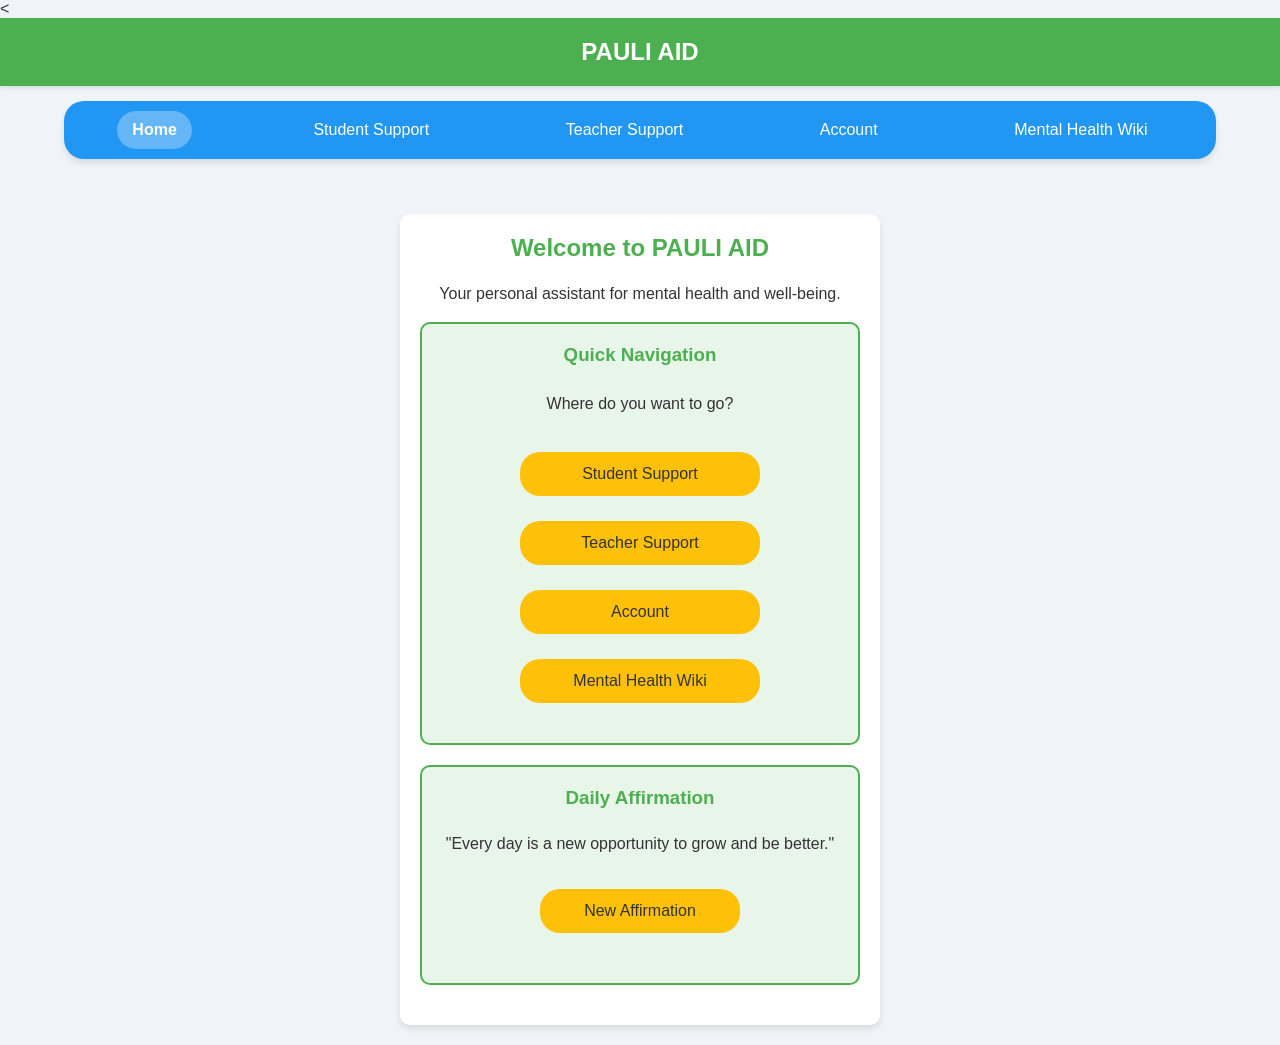
<file: index.html>
<<!DOCTYPE html>
<html lang="en">
<head>
    <meta charset="UTF-8">
    <meta name="viewport" content="width=device-width, initial-scale=1.0">
    <title>PAULI AID - Home</title>
    <link rel="stylesheet" href="styles.css">
</head>
<body>
    <header>
        <h1>PAULI AID</h1>
    </header>
    <nav>
        <a href="index.html" class="active">Home</a>
        <a href="student.html">Student Support</a>
        <a href="teacher.html">Teacher Support</a>
        <a href="account.html">Account</a>
        <a href="wiki.html">Mental Health Wiki</a>
        <a id="logout" onclick="logout()">Logout</a>
    </nav>
    <div class="container">
        <div class="content">
            <h2>Welcome to PAULI AID</h2>
            <p class="text">Your personal assistant for mental health and well-being.</p>
            <div class="feature">
                <h3>Quick Navigation</h3>
                <p class="text">Where do you want to go?</p>
                <div class="btn-group">
                    <a href="student.html" class="btn">Student Support</a>
                    <a href="teacher.html" class="btn">Teacher Support</a>
                    <a href="account.html" class="btn">Account</a>
                    <a href="wiki.html" class="btn">Mental Health Wiki</a>
                </div>
            </div>
            <div class="feature">
                <h3>Daily Affirmation</h3>
                <p>"Every day is a new opportunity to grow and be better."</p>
                <div class="btn-group">
                    <button onclick="showNewAffirmation()" class="btn">New Affirmation</button>
                </div>
                <div id="affirmation-display"></div>
            </div>
        </div>
    </div>
    <script>
        function logout() {
            localStorage.removeItem('user');
            window.location.href = 'account.html';
        }

        // Affirmation feature
        function showNewAffirmation() {
            const affirmations = [
                "You are capable of amazing things.",
                "Believe in yourself and all that you are.",
                "Your potential is limitless.",
                "The world is your stage.",
                "You can shine brighter.",
            ];
            const randomAffirmation = affirmations[Math.floor(Math.random() * affirmations.length)];
            document.getElementById('affirmation-display').innerText = randomAffirmation;
        }

        // Check if user is logged in
        const user = JSON.parse(localStorage.getItem('user'));
        if (user) {
            document.getElementById('logout').style.display = 'block';
        } else {
            document.getElementById('logout').style.display = 'none';
        }
    </script>
</body>
</html>
</file>
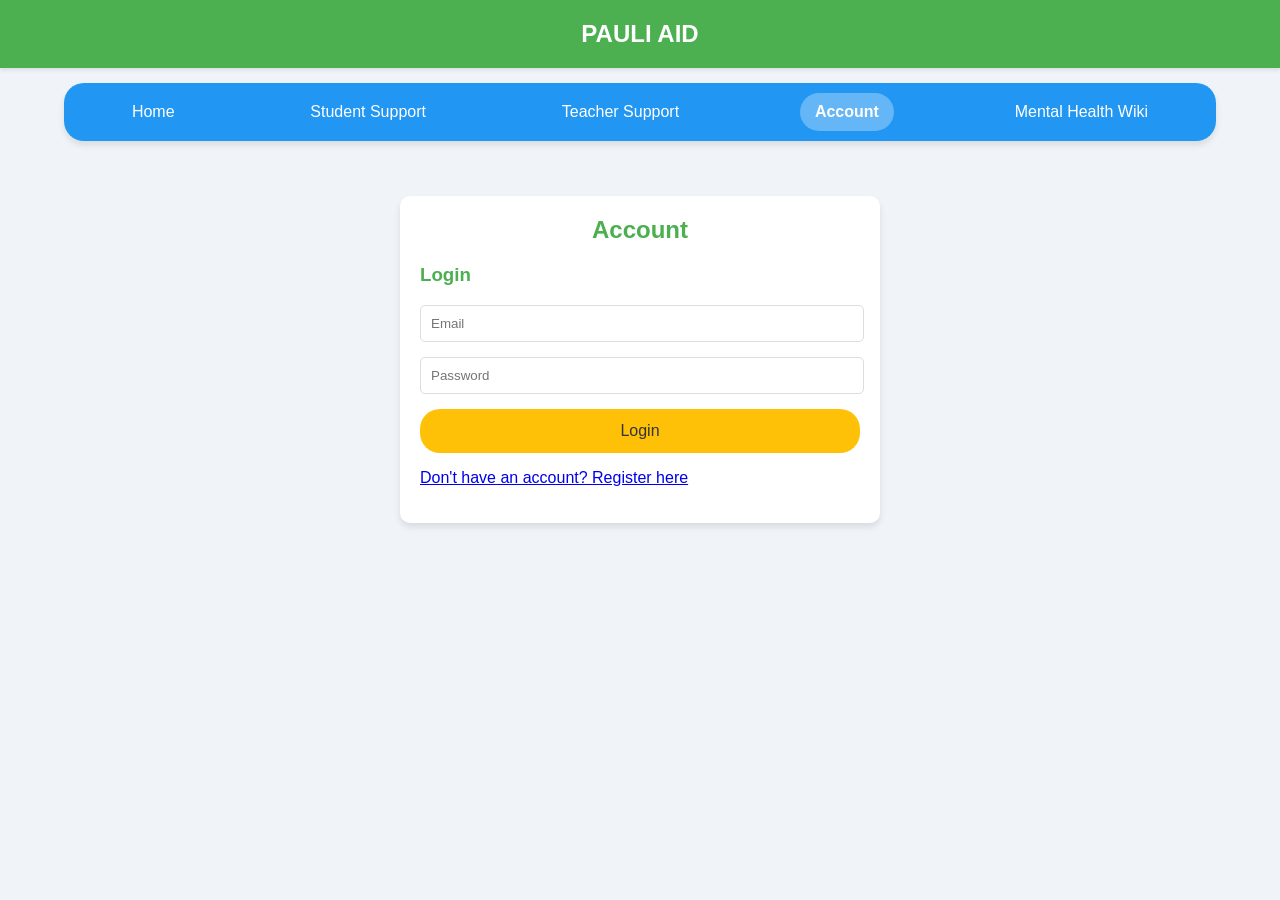
<file: account.html>
<!DOCTYPE html>
<html lang="en">
<head>
    <meta charset="UTF-8">
    <meta name="viewport" content="width=device-width, initial-scale=1.0">
    <title>PAULI AID - Account</title>
    <link rel="stylesheet" href="styles.css">
    <style>
        /* Existing styles... */
        .error-message {
            color: #721c24;
            font-size: 14px;
            margin-top: 5px;
        }
    </style>
</head>
<body>
    <header>
        <h1>PAULI AID</h1>
    </header>
    <nav>
        <a href="index.html">Home</a>
        <a href="student.html">Student Support</a>
        <a href="teacher.html">Teacher Support</a>
        <a href="account.html" class="active">Account</a>
        <a href="wiki.html">Mental Health Wiki</a>
        <a id="logout" onclick="logout()">Logout</a>
    </nav>
    <div class="container">
        <div class="content">
            <h2>Account</h2>
            <div id="status-message"></div>
            <div id="login-form">
                <h3>Login</h3>
                <form id="login" onsubmit="return validateLoginForm()">
                    <input type="email" id="login-email" placeholder="Email" required>
                    <div id="login-email-error" class="error-message"></div>
                    <input type="password" id="login-password" placeholder="Password" required>
                    <div id="login-password-error" class="error-message"></div>
                    <button type="submit" class="btn">Login</button>
                </form>
            </div>
            <div id="register-form" style="display:none;">
                <h3>Register</h3>
                <form id="register" onsubmit="return validateRegisterForm()">
                    <input type="text" id="register-name" placeholder="Full Name" required>
                    <div id="register-name-error" class="error-message"></div>
                    <input type="email" id="register-email" placeholder="Email" required>
                    <div id="register-email-error" class="error-message"></div>
                    <input type="password" id="register-password" placeholder="Password" required>
                    <div id="register-password-error" class="error-message"></div>
                    <select id="register-role" required>
                        <option value="">Select Role</option>
                        <option value="student">Student</option>
                        <option value="teacher">Teacher</option>
                    </select>
                    <div id="register-role-error" class="error-message"></div>
                    <button type="submit" class="btn">Register</button>
                </form>
            </div>
            <p id="toggle-form">
                <a href="#" id="toggle-link">Don't have an account? Register here</a>
            </p>
        </div>
    </div>
    <script>
        // Existing script...

        function validateLoginForm() {
            let isValid = true;
            const email = document.getElementById('login-email');
            const password = document.getElementById('login-password');

            if (!email.value.match(/^[\w-]+(\.[\w-]+)*@([\w-]+\.)+[a-zA-Z]{2,7}$/)) {
                document.getElementById('login-email-error').textContent = 'Please enter a valid email address';
                isValid = false;
            } else {
                document.getElementById('login-email-error').textContent = '';
            }

            if (password.value.length < 6) {
                document.getElementById('login-password-error').textContent = 'Password must be at least 6 characters long';
                isValid = false;
            } else {
                document.getElementById('login-password-error').textContent = '';
            }

            return isValid;
        }

        function validateRegisterForm() {
            let isValid = true;
            const name = document.getElementById('register-name');
            const email = document.getElementById('register-email');
            const password = document.getElementById('register-password');
            const role = document.getElementById('register-role');

            if (name.value.length < 2) {
                document.getElementById('register-name-error').textContent = 'Name must be at least 2 characters long';
                isValid = false;
            } else {
                document.getElementById('register-name-error').textContent = '';
            }

            if (!email.value.match(/^[\w-]+(\.[\w-]+)*@([\w-]+\.)+[a-zA-Z]{2,7}$/)) {
                document.getElementById('register-email-error').textContent = 'Please enter a valid email address';
                isValid = false;
            } else {
                document.getElementById('register-email-error').textContent = '';
            }

            if (password.value.length < 6) {
                document.getElementById('register-password-error').textContent = 'Password must be at least 6 characters long';
                isValid = false;
            } else {
                document.getElementById('register-password-error').textContent = '';
            }

            if (role.value === '') {
                document.getElementById('register-role-error').textContent = 'Please select a role';
                isValid = false;
            } else {
                document.getElementById('register-role-error').textContent = '';
            }

            return isValid;
        }

        function logout() {
            localStorage.removeItem('user');
            window.location.href = 'account.html';
        }

        // Check if user is logged in
        const user = JSON.parse(localStorage.getItem('user'));
        if (user) {
            document.getElementById('logout').style.display = 'block';
        } else {
            document.getElementById('logout').style.display = 'none';
        }
    </script>
</body>
</html>
</file>
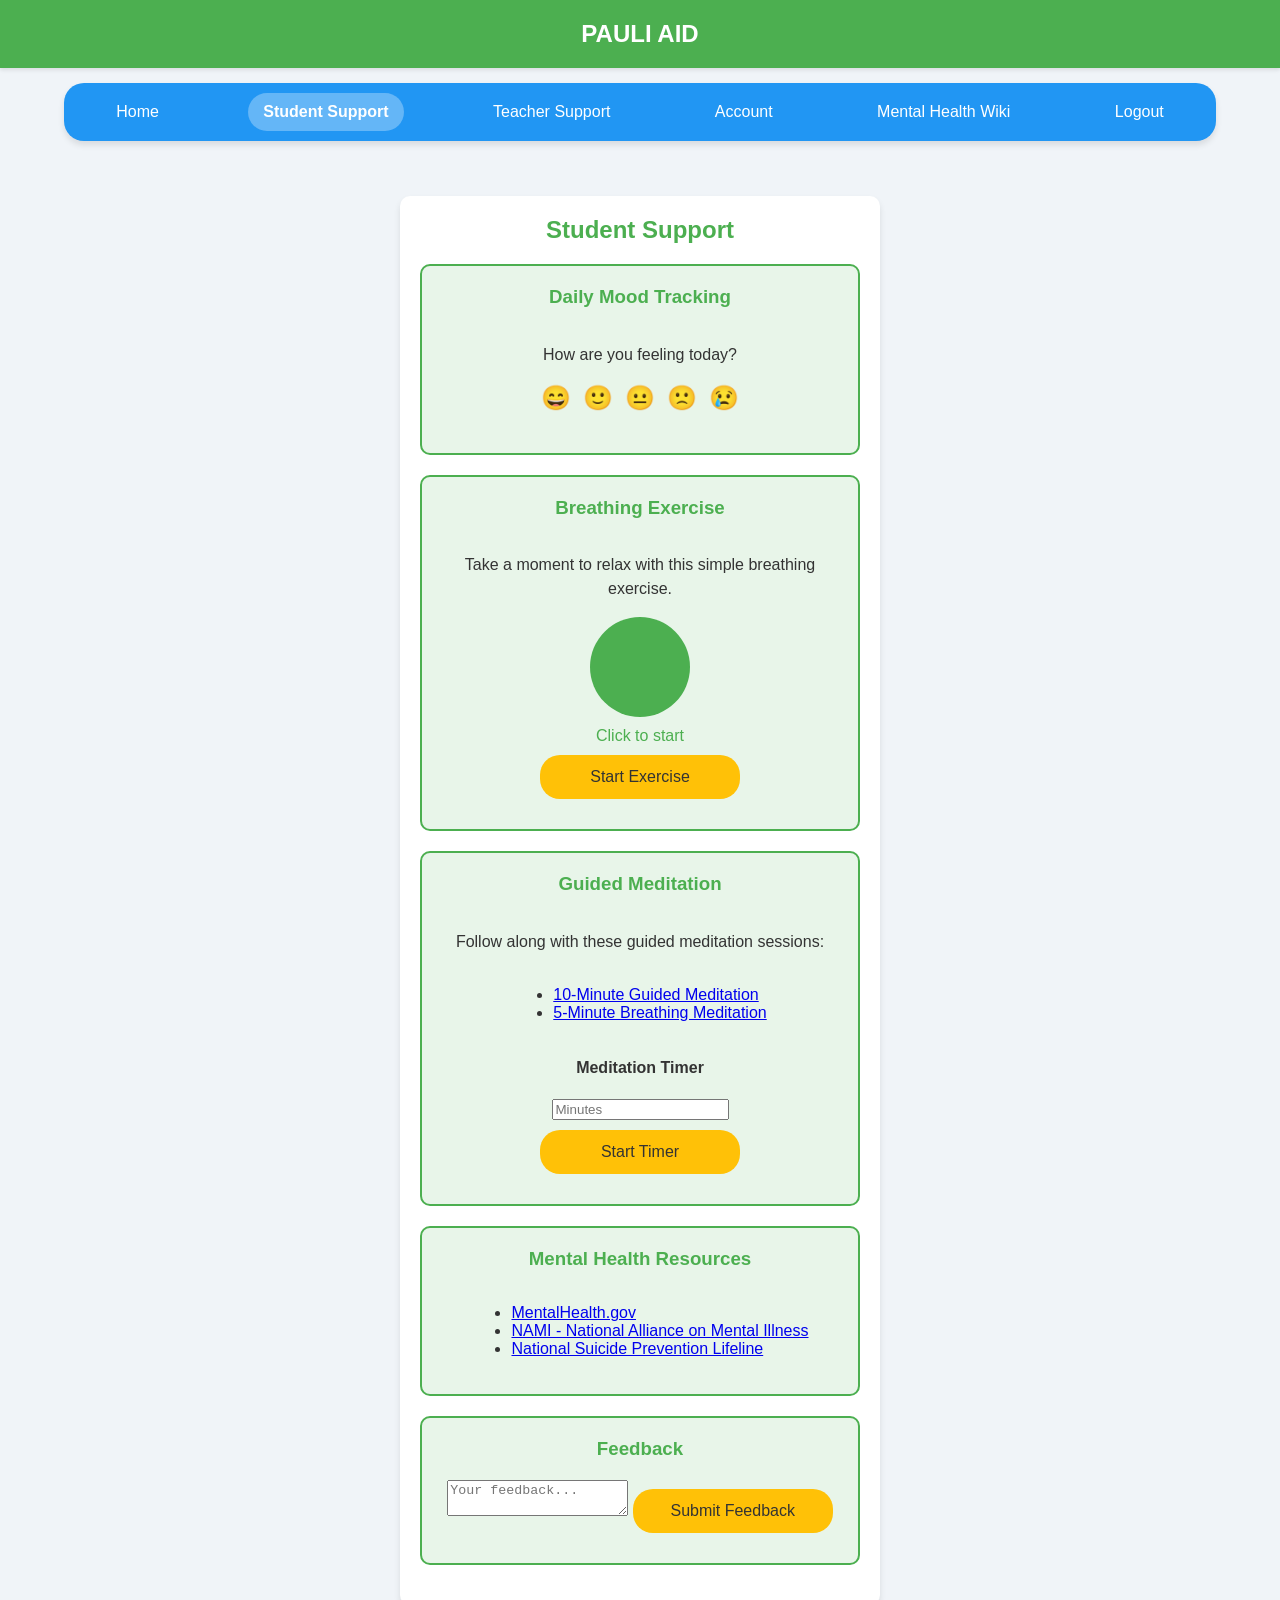
<file: student.html>
<!DOCTYPE html>
<html lang="en">
<head>
    <meta charset="UTF-8">
    <meta name="viewport" content="width=device-width, initial-scale=1.0">
    <title>PAULI AID - Student Support</title>
    <link rel="stylesheet" href="styles.css">
</head>
<body>
    <header>
        <h1>PAULI AID</h1>
    </header>
    <nav>
        <a href="index.html">Home</a>
        <a href="student.html" class="active">Student Support</a>
        <a href="teacher.html">Teacher Support</a>
        <a href="account.html">Account</a>
        <a href="wiki.html">Mental Health Wiki</a>
        <a id="logout" onclick="logout()">Logout</a>
    </nav>
    <div class="container">
        <div class="content">
            <h2>Student Support</h2>
            <div id="user-info"></div>
            <div id="status-message"></div>
            <div class="feature">
                <h3>Daily Mood Tracking</h3>
                <p class="text">How are you feeling today?</p>
                <div class="mood-tracker">
                    <button class="mood-btn" onclick="trackMood('😄')">😄</button>
                    <button class="mood-btn" onclick="trackMood('🙂')">🙂</button>
                    <button class="mood-btn" onclick="trackMood('😐')">😐</button>
                    <button class="mood-btn" onclick="trackMood('🙁')">🙁</button>
                    <button class="mood-btn" onclick="trackMood('😢')">😢</button>
                </div>
                <div id="mood-history"></div>
            </div>
            <div class="feature breathing-exercise">
                <h3>Breathing Exercise</h3>
                <p class="text">Take a moment to relax with this simple breathing exercise.</p>
                <div id="breathing-circle"></div>
                <div id="breathing-text">Click to start</div>
                <button onclick="startBreathingExercise()" class="btn">Start Exercise</button>
            </div>
            <div class="feature meditation">
                <h3>Guided Meditation</h3>
                <p class="text">Follow along with these guided meditation sessions:</p>
                <ul>
                    <li><a href="https://www.youtube.com/watch?v=1ZYbU82GVz4" target="_blank">10-Minute Guided Meditation</a></li>
                    <li><a href="https://www.youtube.com/watch?v=MIr3RsUWrdo" target="_blank">5-Minute Breathing Meditation</a></li>
                </ul>
                <h4>Meditation Timer</h4>
                <input type="number" id="meditation-duration" placeholder="Minutes" min="1">
                <button onclick="startMeditationTimer()" class="btn">Start Timer</button>
                <div id="timer-message"></div>
            </div>
            <div class="feature resources">
                <h3>Mental Health Resources</h3>
                <ul>
                    <li><a href="https://www.mentalhealth.gov/" target="_blank">MentalHealth.gov</a></li>
                    <li><a href="https://www.nami.org/Home" target="_blank">NAMI - National Alliance on Mental Illness</a></li>
                    <li><a href="https://www.suicidepreventionlifeline.org/" target="_blank">National Suicide Prevention Lifeline</a></li>
                </ul>
            </div>
            <div class="feature feedback">
                <h3>Feedback</h3>
                <form id="feedback-form" onsubmit="return submitFeedback()">
                    <textarea id="feedback" placeholder="Your feedback..." required></textarea>
                    <button type="submit" class="btn">Submit Feedback</button>
                </form>
                <div id="feedback-message" class="error-message"></div>
            </div>
        </div>
    </div>
    <script>
        function trackMood(mood) {
            let message = '';

            switch (mood) {
                case '😄':
                    message = "That's great to hear! Keep smiling!";
                    break;
                case '🙂':
                    message = "Glad you're feeling good!";
                    break;
                case '😐':
                case '🙁':
                case '😢':
                    message = "It seems like you're not feeling your best. How about playing a safe browser game or watching some funny cat videos?";
                    break;
                default:
                    message = "Mood not recognized.";
            }

            alert(message); // Display the message as a pop-up
        }

        function startMeditationTimer() {
            const duration = document.getElementById('meditation-duration').value;
            if (duration < 1) {
                alert("Please enter a valid duration.");
                return;
            }
            const totalTime = duration * 60; // Convert to seconds
            let timeLeft = totalTime;

            const timerInterval = setInterval(() => {
                if (timeLeft <= 0) {
                    clearInterval(timerInterval);
                    document.getElementById('timer-message').textContent = "Meditation session complete!";
                    return;
                }
                timeLeft--;
                const minutes = Math.floor(timeLeft / 60);
                const seconds = timeLeft % 60;
                document.getElementById('timer-message').textContent = `Time left: ${minutes}:${seconds < 10 ? '0' : ''}${seconds}`;
            }, 1000);
        }

        function submitFeedback() {
            const feedback = document.getElementById('feedback').value;
            // Here you would typically send the feedback to the server
            document.getElementById('feedback-message').textContent = 'Thank you for your feedback!';
            document.getElementById('feedback').value = ''; // Clear the textarea
            return false; // Prevent form submission
        }
    </script>
</body>
</html>
</file>
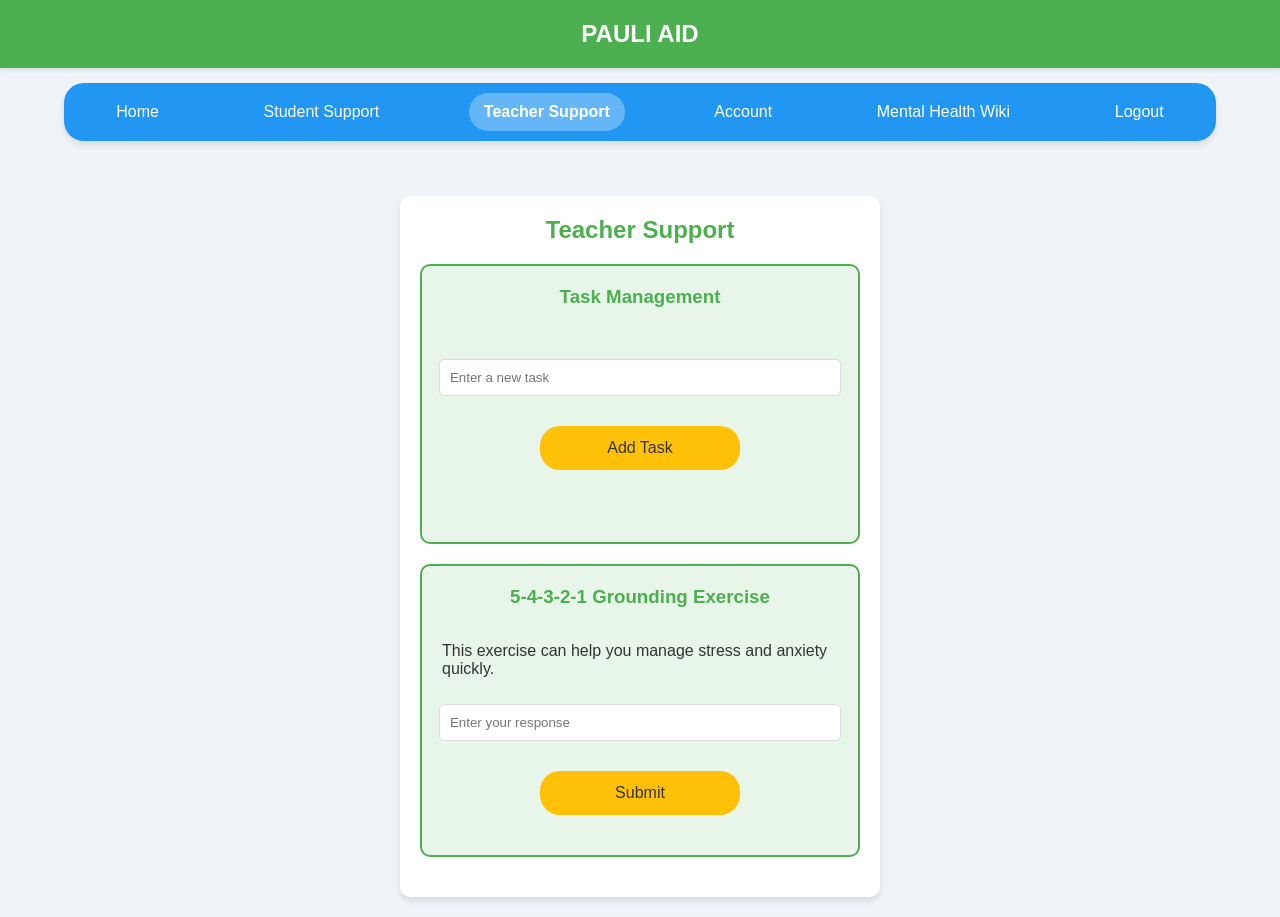
<file: teacher.html>
<!DOCTYPE html>
<html lang="en">
<head>
    <meta charset="UTF-8">
    <meta name="viewport" content="width=device-width, initial-scale=1.0">
    <title>PAULI AID - Teacher Support</title>
    <link rel="stylesheet" href="styles.css">
</head>
<body>
    <header>
        <h1>PAULI AID</h1>
    </header>
    <nav>
        <a href="index.html">Home</a>
        <a href="student.html">Student Support</a>
        <a href="teacher.html" class="active">Teacher Support</a>
        <a href="account.html">Account</a>
        <a href="wiki.html">Mental Health Wiki</a>
        <a id="logout" onclick="logout()">Logout</a>
    </nav>
    <div class="container">
        <div class="content">
            <h2>Teacher Support</h2>
            <div id="user-info"></div>
            <div id="status-message"></div>
            <div class="feature">
                <h3>Task Management</h3>
                <p class="center-text"></p>
                <input type="text" id="new-task" placeholder="Enter a new task">
                <div class="btn-group">
                    <button onclick="addTask()" class="btn">Add Task</button>
                </div>
                <ul id="task-list"></ul>
            </div>
            <div class="feature grounding-exercise">
                <h3>5-4-3-2-1 Grounding Exercise</h3>
                <p>This exercise can help you manage stress and anxiety quickly.</p>
                <div id="grounding-prompt"></div>
                <input type="text" id="grounding-input" placeholder="Enter your response">
                <div class="btn-group">
                    <button onclick="submitGroundingResponse()" class="btn">Submit</button>
                </div>
                <div id="grounding-feedback"></div>
            </div>
        </div>
    </div>
    <script>
        // Existing JavaScript code...
    </script>
</body>
</html>
</file>
<file: styles.css>
/* Root Variables */
:root {
    --primary-color: #4CAF50;
    --secondary-color: #2196F3;
    --accent-color: #FFC107;
    --background-color: #F0F4F8;
    --text-color: #333;
}

/* Global Styles */
body {
    font-family: 'Arial', sans-serif;
    margin: 0;
    padding: 0;
    background-color: var(--background-color);
    color: var(--text-color);
}

h2, h3 {
    color: var(--primary-color);
}

input[type="text"], input[type="email"], input[type="password"], select {
    width: 96%;
    padding: 10px;
    margin-bottom: 10px;
    border: 1px solid #ddd;
    border-radius: 5px;
}

#status-message {
    margin-top: 10px;
    border-radius: 5px;
}

.success {
    background-color: #d4edda;
    color: #155724;
}

.error {
    background-color: #f8d7da;
    color: #721c24;
}

/* Initial Implementation of Animations */
@keyframes slide-up {
    0% {
        transform: translateY(-25%);
        opacity: 0;
    }
    100% {
        transform: translateY(0);
        opacity: 1;
    }
}

/* Layout and Container Styles */
.container {
    max-width: 480px;
    margin: 0 auto;
    padding: 20px;
}

@media (max-width: 480px) {
    .container {
        padding: 10px;
    }
}

/* Header Section */
header {
    background-color: var(--primary-color);
    color: white;
    text-align: center;
    padding: 20px 0;
    box-shadow: 0 2px 4px rgba(0,0,0,0.1);
    animation: slide-up 0.6s ease-in-out;
}

header h1 {
    margin: 0;
    font-size: 24px;
}

/* Navigation Styles */
nav {
    background-color: var(--secondary-color);
    padding: 10px 0;
    max-width: 90%;
    margin: 15px auto;
    border-radius: 20px;
    display: flex;
    justify-content: space-around;
    align-items: center;
    box-shadow: 0 4px 6px rgba(0, 0, 0, 0.1);
    animation: slide-up 0.7s ease-in-out;
}

nav a {
    color: white;
    text-decoration: none;
    padding: 10px 15px;
    margin: 0 5px;
    border-radius: 20px;
    transition: background-color 0.3s;
}

nav a.active {
    background-color: rgba(255, 255, 255, 0.3);
    font-weight: bold;
    color: white;
}

nav a:hover {
    background-color: rgba(255,255,255,0.2);
}

#logout {
    cursor: pointer;
}

/* Content Styles */
.content {
    background-color: white;
    border-radius: 10px;
    padding: 20px;
    margin-top: 20px;
    box-shadow: 0 4px 6px rgba(0,0,0,0.1);
}

.content h2 {
    text-align: center;
    margin-top: 0;
    margin-bottom: 20px;
}

/* General Text Styling */
.text {
    font-family: 'Arial', sans-serif;
    font-size: 16px;
    font-weight: 400;
    line-height: 1.5;
    color: var(--text-color);
    text-align: center;
}

/* Button Styles */
/* This is the default button, separate from .btn-group */
.btn {
    background-color: var(--accent-color);
    color: var(--text-color);
    border: none;
    padding: 10px 20px;
    border-radius: 20px;
    cursor: pointer;
    transition: background-color 0.3s ease;
    width: 100%;
    text-align: center;
    text-decoration: none;

    /* Enforce Consistent Styling */
    font-family: 'Arial', sans-serif;
    font-size: 16px;
    font-weight: 400;
    line-height: 1.5;
}

/* Change button color on mouse cursor hover */
.btn:hover {
    background-color: #FFD54F;
}

/* Set Parameters for buttons under .btn-group */
.btn-group {
    display: flex;
    flex-direction: column;
    align-items: center;
    gap: 5px;
    width: 100%;
    margin: 10px 0;
}

/* Styling for .btn-group buttons */
.btn-group .btn {
    background-color: var(--accent-color);
    color: var(--text-color);
    border: none;
    padding: 10px 20px;
    border-radius: 20px;
    cursor: pointer;
    transition: background-color 0.3s ease;
    width: 100%;
    text-align: center;
    text-decoration: none;

    /* Enforce Consistent Styling */
    font-family: 'Arial', sans-serif;
    font-size: 16px;
    font-weight: 400;
    line-height: 1.5;
}

.btn-group .btn:hover {
    background-color: #FFD54F;
}

/* Feature Section */
.feature {
    background-color: #E8F5E9;
    border-radius: 10px;
    padding: 20px;
    margin-bottom: 20px;
    display: flex;
    flex-direction: column;
    align-items: center;
    margin-top: 10px;
    border: 2px solid #4CAF50;
    border-radius: 10px;
}

.feature h3 {
    margin-top: 0;
    margin-bottom: 10;
    text-align: left;
}

.feature .btn {
    width: 200px;
    margin: 10px 0;
    text-align: center;
}

/* Mood Tracker */
.mood-tracker {
    display: flex;
    justify-content: space-around;
    margin-bottom: 20px;
}

.mood-btn {
    font-size: 24px;
    background: none;
    border: none;
    cursor: pointer;
    transition: transform 0.3s;
}

.mood-btn:hover {
    transform: scale(1.2);
}

/* Affirmation Display */
#affirmation-display {
    margin-top: 10px;
    text-align: center;
    font-style: italic;
    color: var(--primary-color);
}

/* Breathing Circle */
#breathing-circle {
    width: 100px;
    height: 100px;
    border-radius: 50%;
    background-color: var(--primary-color);
    margin: 0 auto;
    transition: transform 4s ease-in-out, background-color 4s ease-in-out;
}

#breathing-text {
    margin-top: 10px;
    color: var(--primary-color);
    text-align: center;
}

/* Grounding Prompt */
#grounding-prompt {
    font-size: 18px;
    margin-bottom: 10px;
    color: var(--secondary-color);
}

#grounding-feedback {
    font-style: italic;
    color: var(--primary-color);
}
</file>
